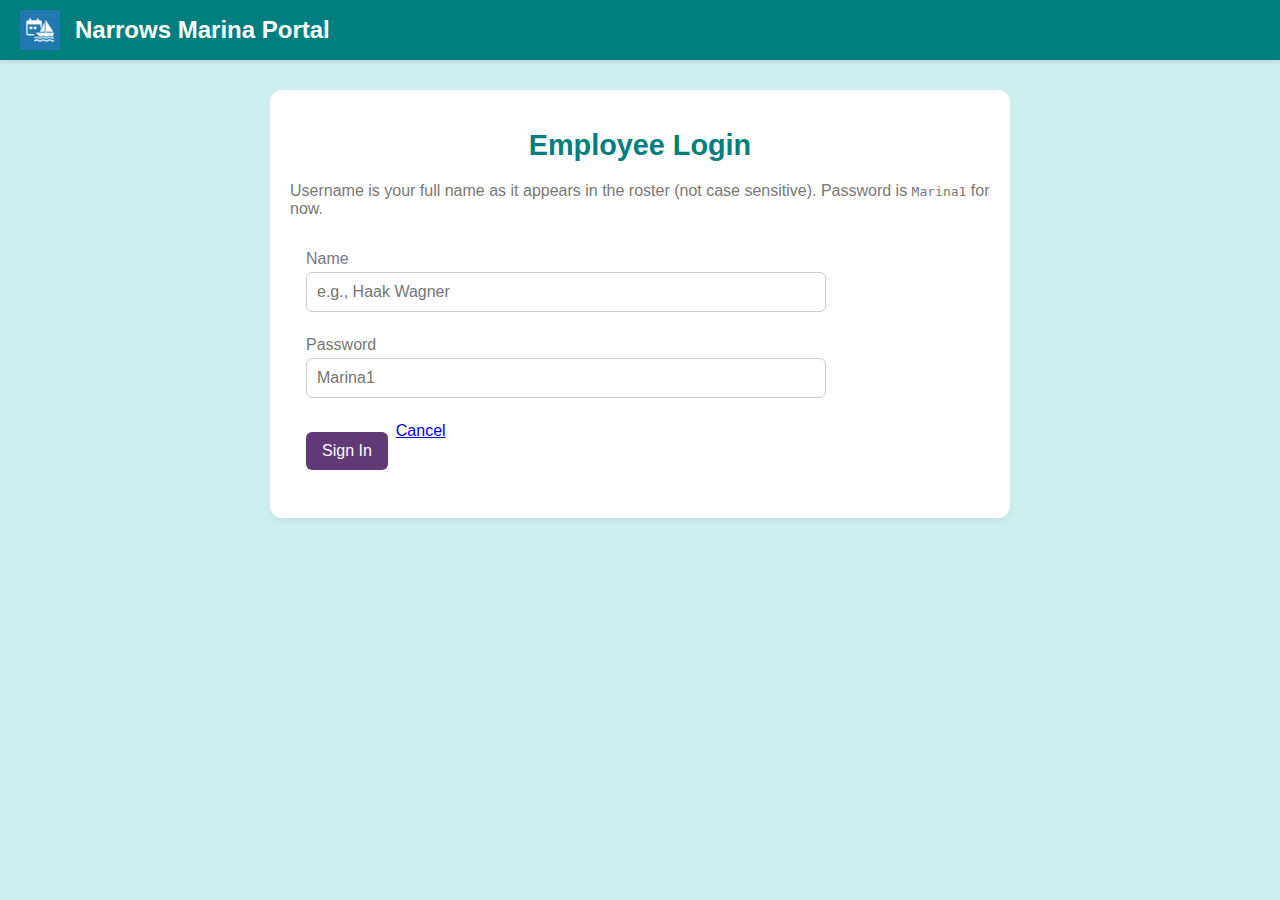
<file: login.html>
<!DOCTYPE html>
<html lang="en">
  <head>
    <meta charset="UTF-8" />
    <meta name="viewport" content="width=device-width, initial-scale=1.0" />
    <title>Login • Narrows Marina</title>
    <link rel="stylesheet" href="style.css" />
    <script defer src="login.js"></script>
  </head>
  <body>
    <header class="app-header">
      <img src="icons/icon-192x192.png" class="logo" alt="Narrows Marina" />
      <h2>Narrows Marina Portal</h2>
    </header>

    <main class="container" style="max-width:700px;">
      <h1>Employee Login</h1>
      <p>Username is your full name as it appears in the roster (not case sensitive). Password is <code>Marina1</code> for now.</p>
      <form id="login-form" class="card" style="padding:16px; display:grid; gap:12px; max-width:520px;">
        <label>
          Name
          <input id="login-name" type="text" placeholder="e.g., Haak Wagner" list="roster" autocomplete="name" required />
        </label>

        <label>
          Password
          <input id="login-pass" type="password" placeholder="Marina1" required />
        </label>

        <datalist id="roster"></datalist>

        <div style="display:flex; gap:8px;">
          <button type="submit">Sign In</button>
          <a href="menu.html" class="button button-secondary">Cancel</a>
        </div>

        <div id="login-msg" role="alert" style="color:#b00020;"></div>
      </form>
    </main>
  </body>
</html>
</file>
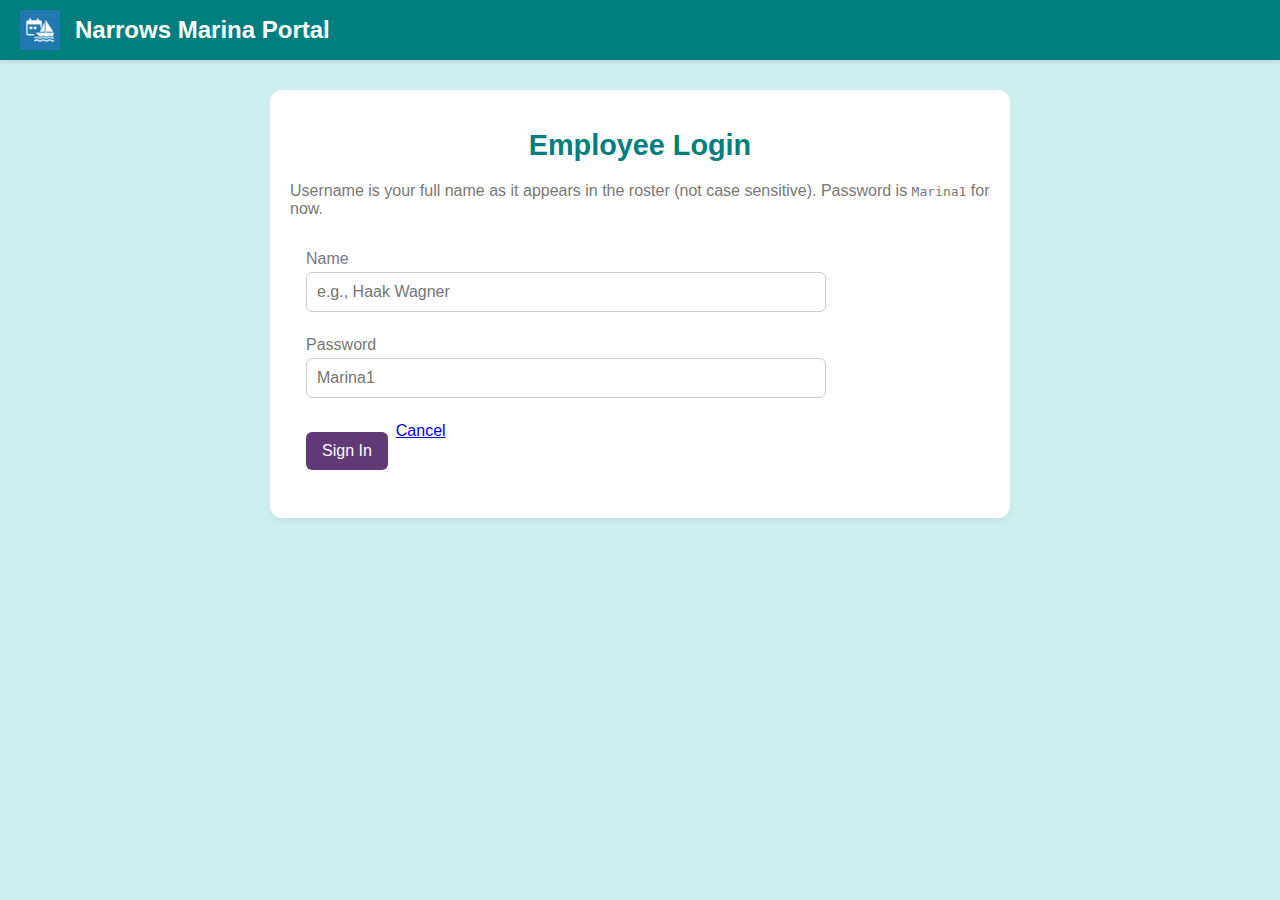
<file: menu.html>
<!DOCTYPE html>
<html lang="en">
  <head>
    <meta charset="utf-8" />
    <meta name="viewport" content="width=device-width, initial-scale=1" />
    <title>Narrows Marina • Menu</title>
    <link rel="manifest" href="manifest.json" />
    <link rel="stylesheet" href="style.css" />
    <link rel="icon" href="icons/icon-192x192.png" />
    <meta name="theme-color" content="#0B4F6C" />
  </head>
  <body>
    <header class="app-header">
      <img src="icons/icon-192x192.png" alt="Narrows Marina logo" class="logo" />
      <h2>Narrows Marina Portal</h2>
    </header>

    <main class="container">
      <h1>Main Menu</h1>
      <div class="card" style="display:grid; gap:10px; max-width:520px; padding:16px;">
        <button id="btn-boat" class="button" type="button">Boat/Trailer Schedule</button>
        <button id="btn-emp" class="button" type="button">Employee Schedule</button>
        <button id="btn-maint" class="button" type="button">Maintenance Requests</button>
        <button id="btn-moveouts" class="button" type="button">Move Outs</button>
        <button id="logout-btn" class="button button-secondary" type="button">Logout</button>
      </div>
    </main>

    <script>
      // Gate menu behind login
      (function(){
        try {
          if (!localStorage.getItem('currentUserId')) {
            location.replace('login.html?return=menu.html');
            return;
          }
        } catch (e) {
          location.replace('login.html?return=menu.html');
          return;
        }
      })();
      // Wire buttons
      document.addEventListener('DOMContentLoaded', function(){
        document.getElementById('btn-boat').addEventListener('click', function(){ location.assign('schedule.html'); });
        document.getElementById('btn-emp').addEventListener('click', function(){ location.assign('employees.html'); });
        document.getElementById('btn-maint').addEventListener('click', function(){ location.assign('maintenance.html'); });
        document.getElementById('btn-moveouts').addEventListener('click', function(){ location.assign('moveouts.html'); });
        document.getElementById('logout-btn').addEventListener('click', function(){
          try {
            localStorage.removeItem('currentUserId');
            localStorage.removeItem('currentUserName');
            localStorage.removeItem('currentUserIsAdmin');
          } catch (e) {}
          location.replace('login.html?return=menu.html');
        });
      });
      // Ensure SW is registered (if not already)
      if ('serviceWorker' in navigator) {
        navigator.serviceWorker.register('service-worker.js').catch(()=>{});
      }
    </script>
  </body>
</html>
</file>
<file: style.css>
/*
 * Basic styling for the company portal.  This stylesheet defines
 * consistent layout rules across all pages and provides a simple,
 * modern look.  Feel free to adjust colours, fonts or spacing to
 * suit your business branding.
 */

/*
 * Updated Narrows Marina portal stylesheet
 *
 * The colours used here are inspired by the Narrows Marina brand palette
 * (teal, purple, charcoal and light aqua) and the modern feel of
 * Robinhood's app. CSS variables are defined at the root for easy
 * theme adjustments.  Buttons, cards and headers leverage these colours
 * and a subtle shadow to give a clean, friendly look.
 */

/* Colour palette variables */
:root {
  --colour-background: #CDEFEF;   /* light aqua from Narrows Marina site */
  --colour-card-bg: #ffffff;       /* card backgrounds */
  --colour-primary: #007F7E;       /* teal accent */
  --colour-secondary: #613977;     /* purple accent */
  --colour-charcoal: #787877;      /* charcoal text */
  --colour-error: #dc3545;         /* red for errors */
  --colour-hover: #016667;         /* darker teal for hover state */
  --colour-button-hover: #512d66;  /* darker purple for hover state */
}

body {
  font-family: "Segoe UI", Tahoma, Geneva, Verdana, sans-serif;
  margin: 0;
  padding: 0;
  background: var(--colour-background);
  color: var(--colour-charcoal);
  min-height: 100vh;
  display: flex;
  flex-direction: column;
}

/* Global header containing logo and title */
.app-header {
  background: var(--colour-primary);
  color: #ffffff;
  display: flex;
  align-items: center;
  padding: 10px 20px;
  box-shadow: 0 2px 4px rgba(0, 0, 0, 0.1);
}

.app-header .logo {
  height: 40px;
  width: 40px;
  margin-right: 15px;
  flex-shrink: 0;
}

.app-header h2 {
  font-size: 1.5rem;
  margin: 0;
  font-weight: 600;
}

/* Main content wrapper */
.container {
  width: 100%;
  max-width: 800px;
  margin: 30px auto;
  padding: 20px;
  background: var(--colour-card-bg);
  border-radius: 12px;
  box-shadow: 0 4px 8px rgba(0, 0, 0, 0.05);
}

h1 {
  text-align: center;
  margin-bottom: 20px;
  color: var(--colour-primary);
  font-size: 1.8rem;
}

form label {
  display: block;
  margin-bottom: 12px;
  font-weight: 500;
}

form input[type="text"],
form input[type="password"],
form input[type="date"],
form input[type="time"],
form select {
  width: 100%;
  padding: 10px;
  margin-top: 4px;
  box-sizing: border-box;
  border: 1px solid #ccc;
  border-radius: 6px;
  font-size: 1rem;
}

button {
  background: var(--colour-secondary);
  color: #ffffff;
  padding: 10px 16px;
  border: none;
  border-radius: 6px;
  cursor: pointer;
  margin-top: 10px;
  font-size: 1rem;
  transition: background 0.2s ease;
}

button:hover {
  background: var(--colour-button-hover);
}

.error {
  color: var(--colour-error);
  margin-top: 10px;
}

/* Menu styles */
.menu-list {
  list-style: none;
  padding: 0;
}

.menu-list li {
  margin-bottom: 15px;
}

.menu-list li a,
.menu-list li button {
  display: block;
  width: 100%;
  padding: 14px 20px;
  background: var(--colour-primary);
  color: #ffffff;
  text-align: center;
  text-decoration: none;
  border: none;
  border-radius: 8px;
  font-size: 1.1rem;
  transition: background 0.2s ease;
}

.menu-list li a:hover,
.menu-list li button:hover {
  background: var(--colour-hover);
}

/* Lists on data pages */
ul#schedule-list li,
ul#employees-list li,
ul#maintenance-list li,
ul#moveouts-list li {
  position: relative;
  background: #f8f9fa;
  border: 1px solid #e0e0e0;
  border-radius: 8px;
  padding: 10px 50px 10px 12px;
  margin-bottom: 10px;
  word-break: break-word;
  font-size: 0.95rem;
}

ul#schedule-list li button,
ul#employees-list li button,
ul#maintenance-list li button,
ul#moveouts-list li button {
  position: absolute;
  right: 10px;
  top: 50%;
  transform: translateY(-50%);
  background: var(--colour-error);
  color: #ffffff;
  padding: 6px 12px;
  border: none;
  border-radius: 6px;
  cursor: pointer;
  font-size: 0.85rem;
  transition: background 0.2s ease;
}

ul#schedule-list li button:hover,
ul#employees-list li button:hover,
ul#maintenance-list li button:hover,
ul#moveouts-list li button:hover {
  background: #a71d2a;
}

/* Back link styling */
.back-link {
  display: inline-block;
  margin-top: 20px;
  color: var(--colour-primary);
  text-decoration: none;
  font-weight: 500;
  transition: color 0.2s ease;
}

.back-link:hover {
  text-decoration: underline;
  color: var(--colour-hover);
}

/* Calendar container styling */
#calendar,
#employee-calendar,
.mini-calendar {
  margin-top: 20px;
  background: #ffffff;
  border: 1px solid #e0e0e0;
  border-radius: 8px;
  padding: 10px;
  box-shadow: 0 2px 4px rgba(0, 0, 0, 0.05);
}

/* Grey out Sunday in the main calendar */
.fc-day-sun, .fc-timegrid-col.fc-day-sun {
  background-color: #f6f6f6;
}

/* Layout for schedule pages with a sidebar */
.schedule-layout {
  display: flex;
  flex-wrap: wrap;
  gap: 20px;
}

.schedule-layout > .calendar-container {
  flex: 3;
  min-width: 0;
}

.schedule-layout > .sidebar {
  flex: 1;
  min-width: 200px;
  display: flex;
  flex-direction: column;
  gap: 20px;
}

/* Legend styling */
.legend {
  background: #f8f9fa;
  border: 1px solid #e0e0e0;
  border-radius: 8px;
  padding: 10px;
  box-shadow: 0 2px 4px rgba(0, 0, 0, 0.05);
}

.legend h3 {
  margin-top: 0;
  font-size: 1.1rem;
  color: var(--colour-primary);
}

.legend-item {
  display: flex;
  align-items: center;
  margin-bottom: 6px;
  font-size: 0.9rem;
}

.legend-item:last-child {
  margin-bottom: 0;
}

.legend-color {
  width: 14px;
  height: 14px;
  border-radius: 3px;
  margin-right: 8px;
}

.legend-item input[type="checkbox"] {
  margin-right: 6px;
}

/*
 * Format the weekday header in the schedule calendar so that the day and date
 * are always stacked vertically. By default, FullCalendar sometimes places
 * the date to the right of the day when space is constrained. These rules
 * ensure the day appears above the date for consistency across all columns.
 */
.fc-col-header-cell-cushion {
  display: flex;
  flex-direction: column;
  align-items: center;
  white-space: normal;
}

/* Modal overlay for creating/editing appointments */
.modal {
  position: fixed;
  top: 0;
  left: 0;
  width: 100%;
  height: 100%;
  background: rgba(0, 0, 0, 0.5);
  display: flex;
  align-items: center;
  justify-content: center;
  z-index: 1000;
  padding: 20px;
  box-sizing: border-box;
}

.modal-content {
  background: var(--colour-card-bg);
  border-radius: 12px;
  box-shadow: 0 4px 10px rgba(0, 0, 0, 0.15);
  padding: 20px;
  width: 100%;
  max-width: 500px;
  box-sizing: border-box;
}

.modal-content h3 {
  margin-top: 0;
  margin-bottom: 15px;
  color: var(--colour-primary);
  font-size: 1.4rem;
}

.modal-buttons {
  display: flex;
  justify-content: flex-end;
  gap: 10px;
  margin-top: 15px;
}

.modal-buttons button {
  flex: 1;
}
</file>
